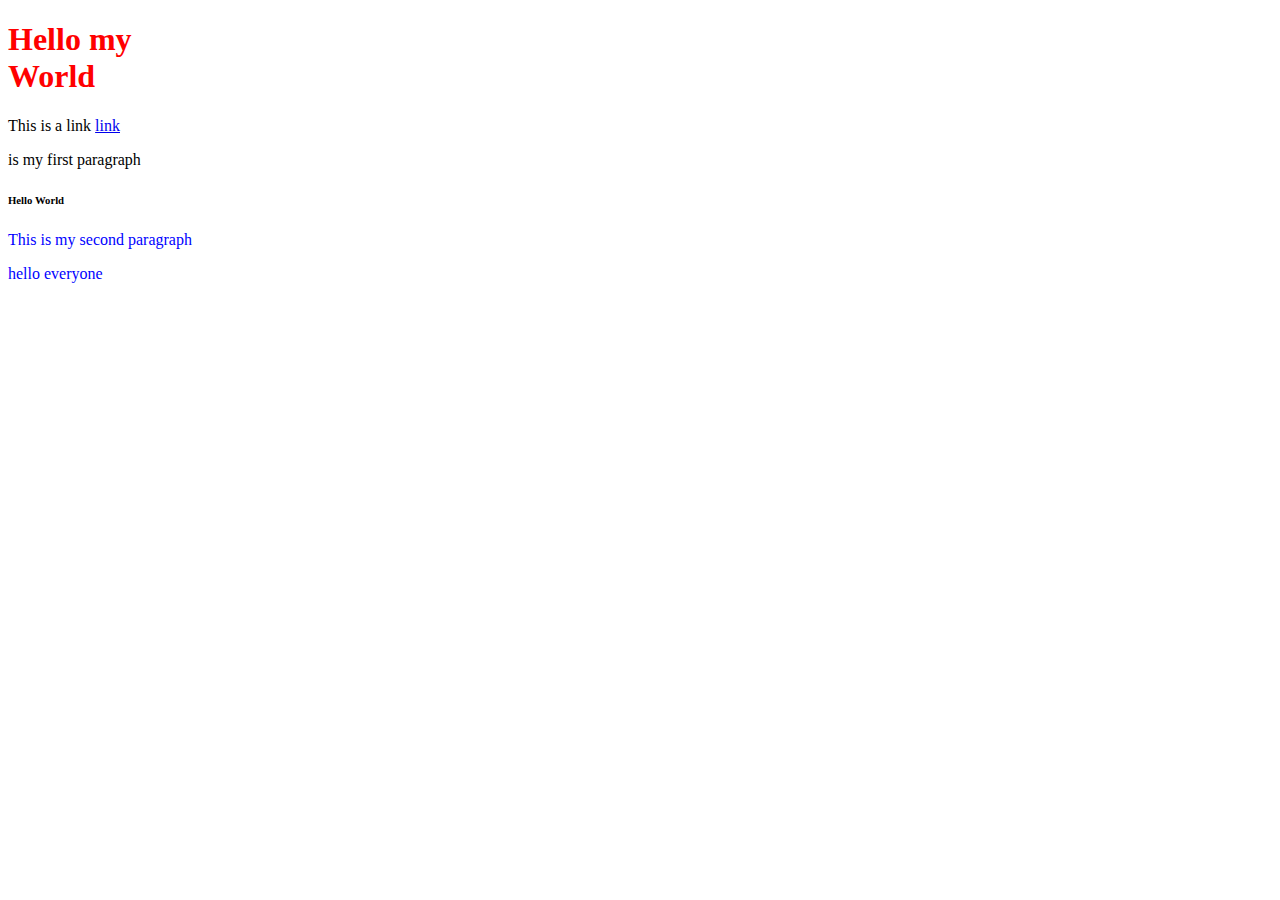
<file: vscode/Index.html>
<!DOCTYPE html>
<html lang="en">

  <head>
    <meta charset="utf-8">
    <meta name=" author" content=" Felipe ">
    <meta name=" teste" content=" teste do teste">
    <title> Hello World </title>
    <link rel="stylesheet" href="style.css">

  </head>

  
  
  <body> 
    <h1>Hello my </br> World </h1>
    
    <p> This is a link <a href = "#3rdpar"> link</a> </a></p>

    </p class = "underline"> is my first paragraph</p> 
    <h6>Hello World</h2>
    <p class = "blued"> This is my second paragraph </p>

    <p id = "3rdpar" class="blued"> hello everyone</p>
    
    </body>

</html>
</file>
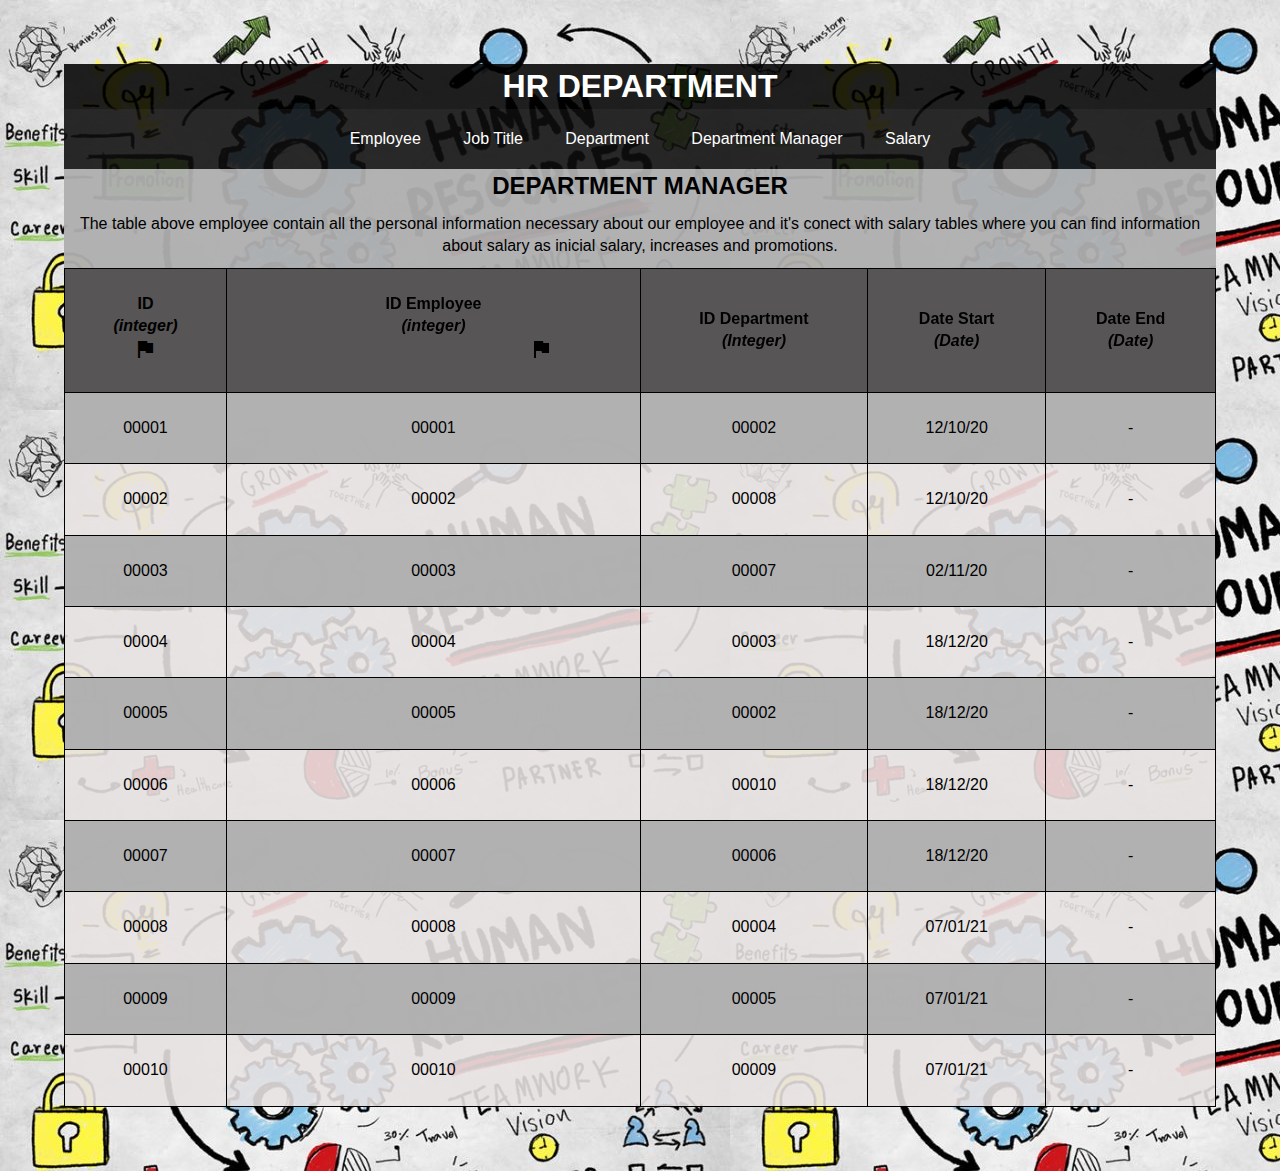
<file: hrWebsite/Department Manager.html>
<!DOCTYPE html>
<html lang="en">

<head> 
  
  <meta name= "author" content= "Felipe" >
  <meta charset= "utf-8" >
  <meta name= "HR WebSite " content= "HR WebSite">
  <link href="https://fonts.googleapis.com/icon?family=Material+Icons"
  rel="stylesheet">
  <link rel="stylesheet" href="css/Style.css">
  <title>  HR DEPARTMENT </title>

</head>


<body>
  <h1 class="title"> HR DEPARTMENT </h1>

  <ul id="menu-h">   
    <li><a href ="Employess.html">Employee</a></li>
    <li><a href="Job Title.html">Job Title</a></li>
    <li><a href="Department.html">Department</a></li>
    <li><a href="Department Manager.html">Department Manager</a></li>
    <li><a href="Salary.html">Salary</a></li> 

  </ul>
    
  <h2 class="table_name" > DEPARTMENT MANAGER</h2>

    <p class="description_table"> The table above employee contain all the personal information necessary about our employee and it's conect with salary tables where you can find information about salary as inicial salary, increases and promotions.</p>
    
    <table >
      <thead class="header" id="fixed">  
        <tr>
          <th>ID </br><i>(integer)</br></i><span class="material-icons" title = "Primary key">flag</span></th>
          <th>ID Employee</br><i>(integer)</br></i><span class="material-icons" title="Foreign key">outlined_flag</span></th>
          <th>ID Department</br><i>(Integer)</i></th>
          <th>Date Start</br><i>(Date)</i></th>
          <th>Date End</br><i>(Date)</i></th>
      
      </tr>
    </thead>  

    <tbody> 
   
    <tr>
      <td>00001</td>
      <td>00001</td>
      <td>00002</td>
      <td>12/10/20</td>
      <td> - </td>
    </tr>
    
    <tr>
      <td>00002</td>
      <td>00002</td>
      <td>00008</td>
      <td>12/10/20</td>
      <td> - </td>
    </tr>

    <tr>
      <td>00003</td>
      <td>00003</td>
      <td>00007</td>
      <td>02/11/20</td>
      <td> - </td>
    </tr>
        
    <tr>
      <td>00004</td>
      <td>00004</td>
      <td>00003</td>
      <td>18/12/20</td>
      <td> - </td>
    </tr>
    
    <tr>
      <td>00005</td>
      <td>00005</td>
      <td>00002</td>
      <td>18/12/20</td>
      <td> - </td>
    </tr>
                
    <tr>
      <td>00006</td>
      <td>00006</td>
      <td>00010</td>
      <td>18/12/20</td>
      <td> - </td>
    </tr>
    </tr>
                  
    <tr>  
      <td>00007</td>
      <td>00007</td>
      <td>00006</td>
      <td>18/12/20</td>
      <td> - </td>
    </tr>
  
    <tr>
      <td>00008</td>
      <td>00008</td>
      <td>00004</td>
      <td>07/01/21</td>
      <td> - </td>
    </tr>      
  
    <tr>
      <td>00009</td>
      <td>00009</td>
      <td>00005</td>
      <td>07/01/21</td>
      <td> - </td>
    </tr>
  
    <tr>
      <td>00010</td>
      <td>00010</td>
      <td>00009</td>
      <td>07/01/21</td>
      <td> - </td>
    </tr>
</tbody> 
  
  </table>
  </body>
</file>
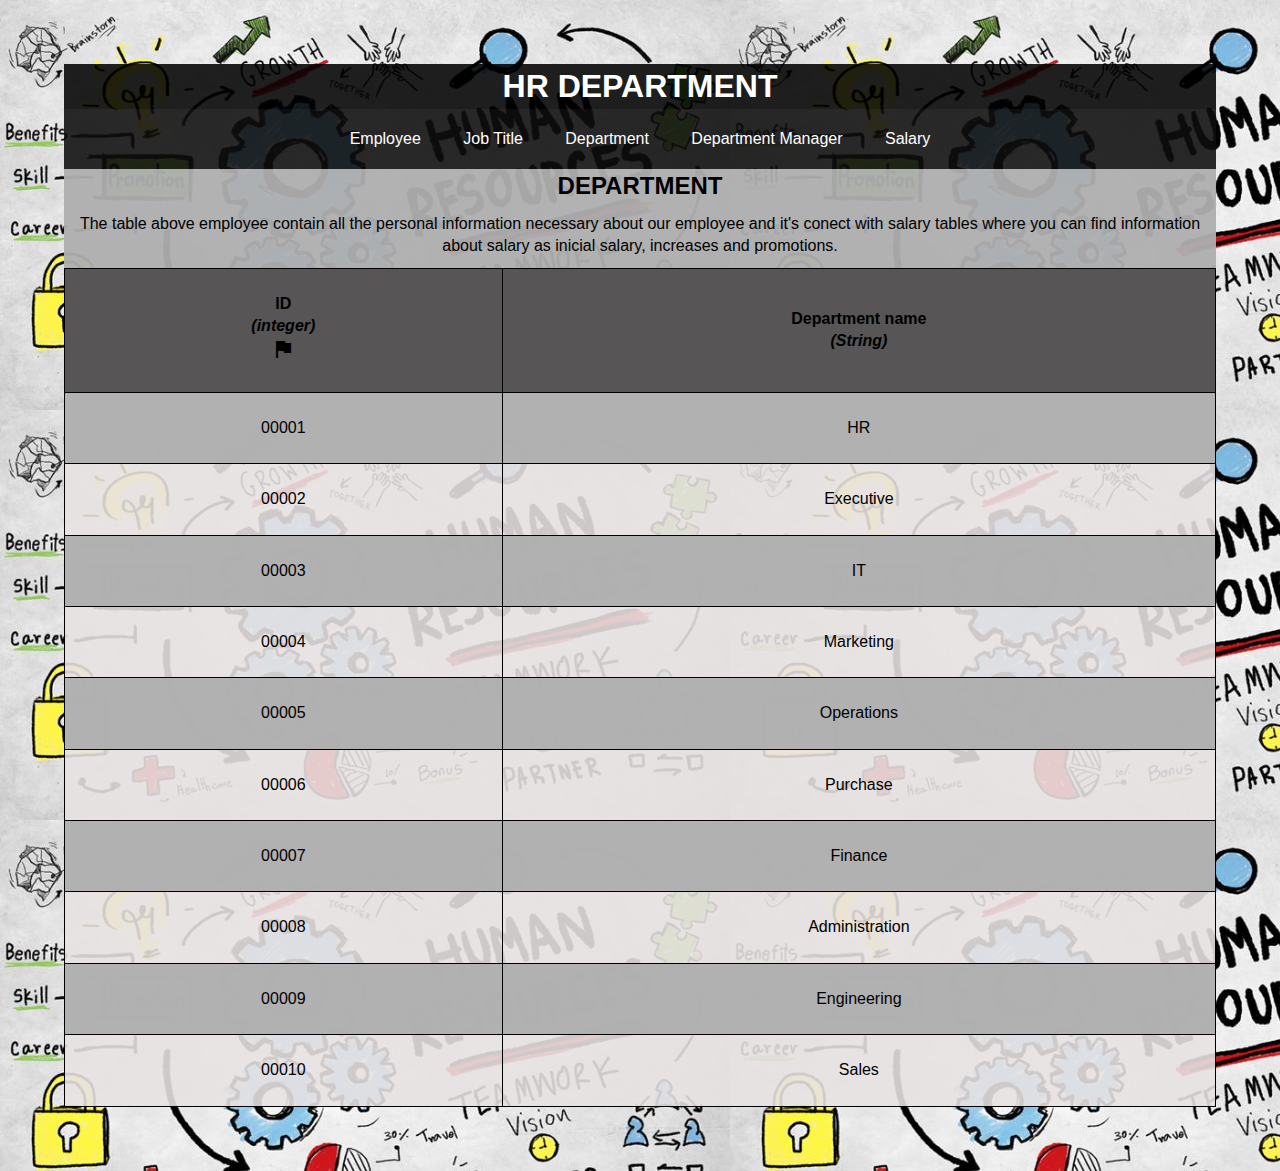
<file: hrWebsite/Department.html>
<!DOCTYPE html>
<html lang="en">

<head> 
  
  <meta name= "author" content= "Felipe" >
  <meta charset= "utf-8" >
  <meta name= "HR WebSite " content= "HR WebSite">
  <link href="https://fonts.googleapis.com/icon?family=Material+Icons"
  rel="stylesheet">
  <link rel="stylesheet" href="css/Style.css">
  <title>  HR DEPARTMENT </title>

</head>


<body>
  <h1 class="title"> HR DEPARTMENT </h1>

  <ul id="menu-h">   
    <li><a href ="Employess.html">Employee</a></li>
    <li><a href="Job Title.html">Job Title</a></li>
    <li><a href="Department.html">Department</a></li>
    <li><a href="Department Manager.html">Department Manager</a></li>
    <li><a href="Salary.html">Salary</a></li> 

  </ul>
    
  <h2 class="table_name" >DEPARTMENT</h2>

  <p class="description_table"> The table above employee contain all the personal information necessary about our employee and it's conect with salary tables where you can find information about salary as inicial salary, increases and promotions.</p>
  

  <table >
    <thead class="header" id="fixed">  
      <tr>

      <th>ID </br><i>(integer)</br></i><span class="material-icons" title = "Primary key">flag</span></th>
      <th>Department name</br><i>(String)</i></th>

      </tr>
    </thead> 
    
      <tbody> 

    <tr>
      <td>00001</td>
      <td>HR</td>
    </tr>
    
    <tr>
      <td>00002</td>
      <td>Executive</td>
    </tr>

    <tr>
      <td>00003</td>
      <td>IT</td>
    </tr>
        
    <tr>
      <td>00004</td>
      <td>Marketing</td>

    </tr>
    
    <tr>
      <td>00005</td>
      <td>Operations</td>
    </tr>
                
    <tr>
      <td>00006</td>
      <td>Purchase</td>
    </tr>
                  
    <tr>  
      <td>00007</td>
      <td>Finance</td>
     
    </tr>
  
    <tr>
      <td>00008</td>
      <td>Administration</td>
    </tr>      
  
    <tr>
      <td>00009</td>
      <td>Engineering</td>

    </tr>
  
    <tr>
      <td>00010</td>
      <td>Sales</td>

    </tr>
</tbody> 
  
  </table>
  </body>
</file>
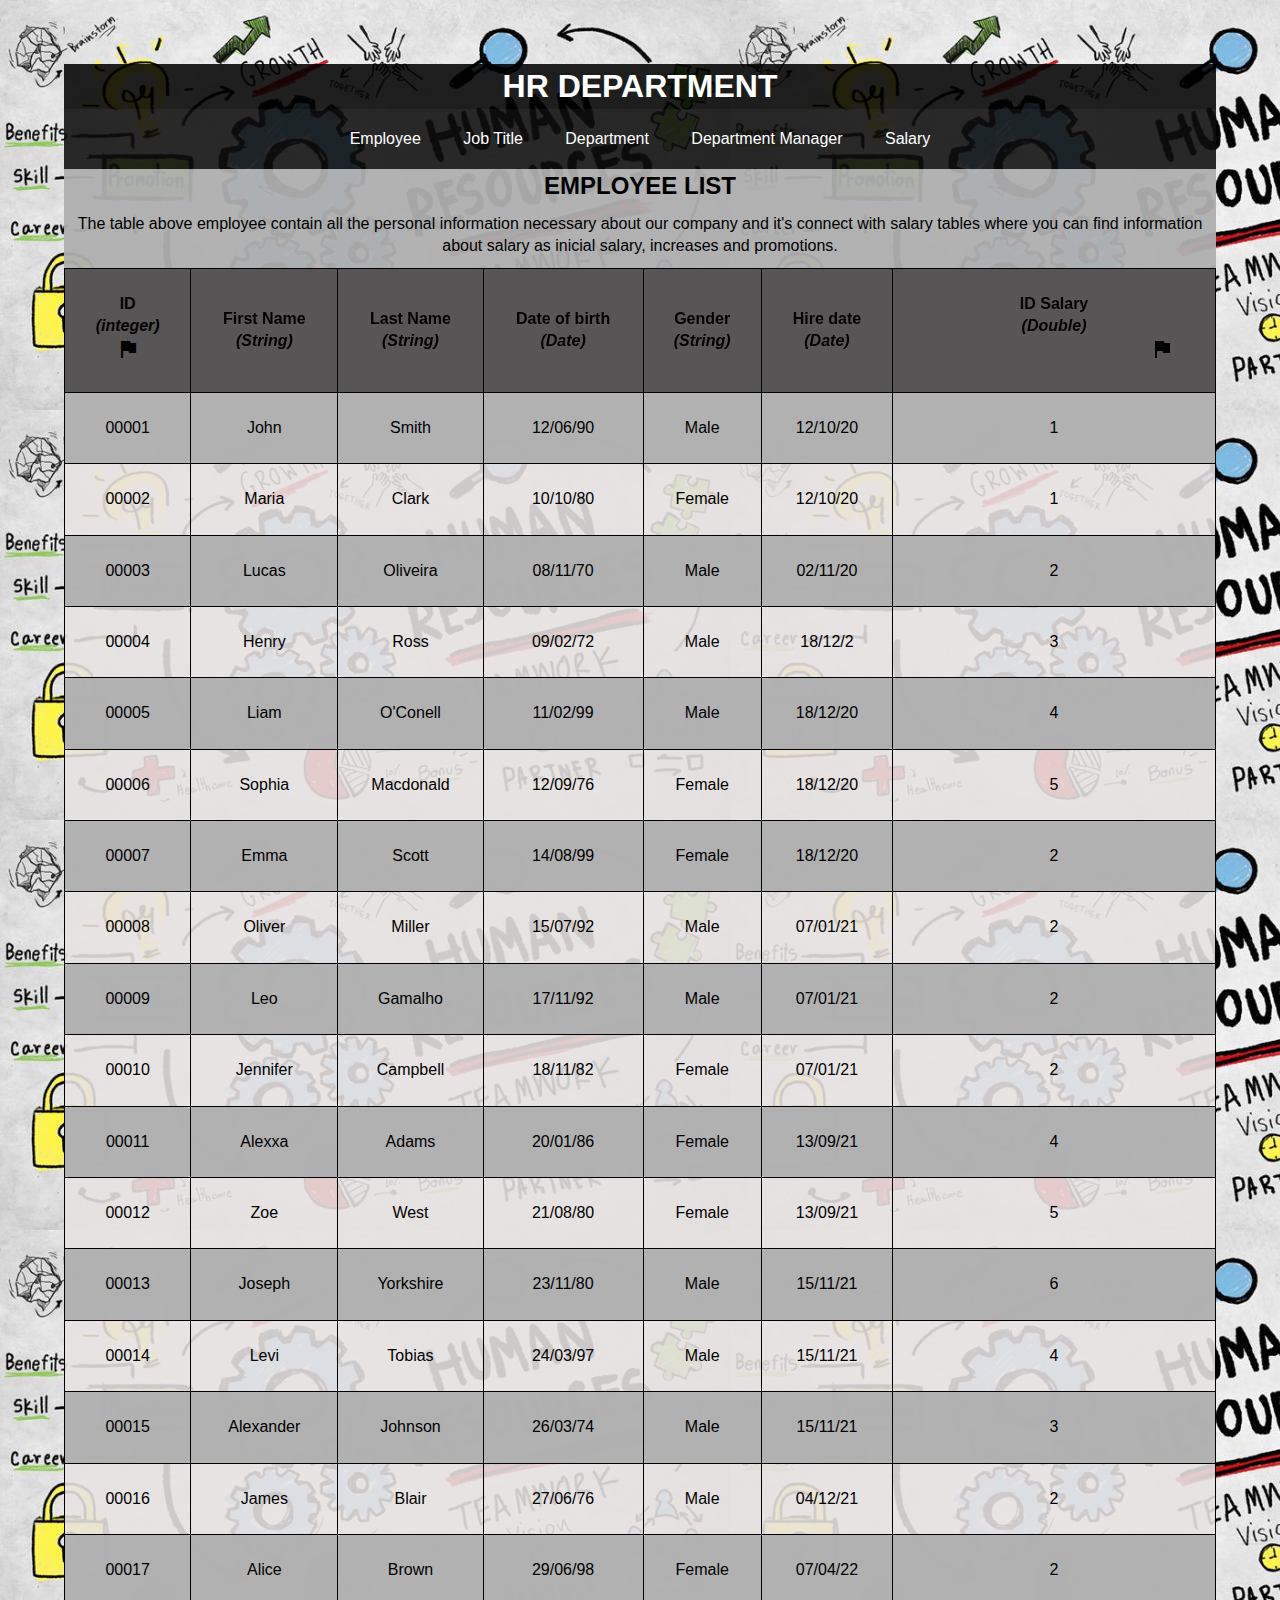
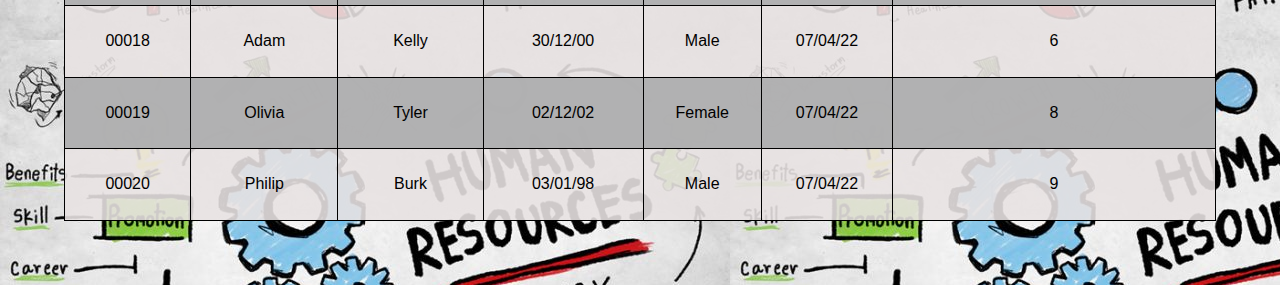
<file: hrWebsite/Employess.html>
<!DOCTYPE html>
<html lang="en">

<head> 
  
  <meta name= "author" content= "Felipe" >
  <meta charset= "utf-8" >
  <meta name= "HR WebSite " content= "HR WebSite">
  <link href="https://fonts.googleapis.com/icon?family=Material+Icons"
  rel="stylesheet">
  
  <link rel="stylesheet" href="css/Style.css">
  <title>  HR DEPARTMENT </title>

</head>


<body>
  <h1 class="title"> HR DEPARTMENT </h1>

  <ul id="menu-h">   
    <li><a href ="Employess.html">Employee</a></li>
    <li><a href="Job Title.html">Job Title</a></li>
    <li><a href="Department.html">Department</a></li>
    <li><a href="Department Manager.html">Department Manager</a></li>
    <li><a href="Salary.html">Salary</a></li> 

  </ul>
    
  <h2 class="table_name" > EMPLOYEE LIST</h2>
  <p class="description_table"> The table above employee contain all the personal information necessary about our company and it's connect with salary tables where you can find information about salary as inicial salary, increases and promotions.</p>
   
  <table >
    <thead class="header" id="fixed">  
      <tr>
        <th>ID </br><i>(integer)</br></i><span class="material-icons" title = "Primary key">flag</span></th>
        <th>First Name</br><i>(String)</i></th>
        <th>Last Name</br><i>(String)</i></th>
        <th>Date of birth</br><i>(Date)</i></th>
        <th>Gender</br><i>(String)</i></th>
        <th>Hire date</br><i>(Date)</i></th>
        <th>ID Salary</br> <i>(Double)</br></i><span class="material-icons" title="Foreign key">outlined_flag</span></th>
      </tr> 
    </thead>

    <tbody> 
      <tr>
        <td>00001</td>
        <td>John</td>
        <td>Smith</td>
        <td>12/06/90</td>
        <td>Male</td>
        <td>12/10/20</td>
        <td>1</td>
        </tr>

      <tr>
        <td>00002</td>
        <td>Maria</td>
        <td>Clark</td>
        <td>10/10/80</td>
        <td>Female</td>
        <td>12/10/20</td>
        <td>1</td>
      </tr>

    <tr>
      <td>00003</td>
      <td>Lucas</td>
      <td>Oliveira</td>
      <td>08/11/70</td>
      <td>Male</td>
      <td>02/11/20</td>
      <td>2</td>
    </tr>
        
    <tr>
      <td>00004</td>
      <td>Henry</td>
      <td>Ross</td>
      <td>09/02/72</td>
      <td>Male</td>
      <td>18/12/2</td>
      <td>3</td>
    </tr>
    
    <tr>
      <td>00005</td>
      <td>Liam</td>
      <td>O'Conell</td>
      <td>11/02/99</td>
      <td>Male</td>
      <td>18/12/20</td>
      <td>4</td>
    </tr>
                
    <tr>
      <td>00006</td>
      <td>Sophia</td> 
      <td>Macdonald</td> 
      <td>12/09/76</td>     
      <td>Female</td>      
      <td>18/12/20</td>      
      <td>5</td>
    </tr>
                  
    <tr>  
      <td>00007</td>
      <td>Emma</td> 
      <td>Scott</td> 
      <td>14/08/99</td> 
      <td>Female</td> 
      <td>18/12/20</td>    
      <td>2</td>
    </tr>
    <tr>
      <td>00008</td>
      <td>Oliver</td>
      <td>Miller</td> 
      <td>15/07/92</td>
      <td>Male</td>
      <td>07/01/21</td>
      <td>2</td> 
    </tr>      

    <tr>
      <td>00009</td>
      <td>Leo</td>
      <td>Gamalho</td> 
      <td>17/11/92</td>
      <td>Male</td>
      <td>07/01/21</td>
      <td>2</td>
    </tr>

    <tr>
      <td>00010</td>
      <td>Jennifer</td>
      <td>Campbell</td> 
      <td>18/11/82</td>
      <td>Female</td>
      <td>07/01/21</td>
      <td>2</td>
    </tr>

    <tr>
      <td>00011</td>
      <td>Alexxa</td>
      <td>Adams</td> 
      <td>20/01/86</td>
      <td>Female</td>
      <td>13/09/21</td>
      <td>4</td>
    </tr>
    <tr>
      <td>00012</td>
      <td>Zoe</td>
      <td>West</td> 
      <td>21/08/80</td>
      <td>Female</td>
      <td>13/09/21</td>
      <td>5</td>
    </tr>
    
    <tr>
      <td>00013</td>
      <td>Joseph</td>
      <td>Yorkshire</td>
      <td>23/11/80</td>
      <td>Male</td>
      <td>15/11/21</td>
      <td>6</td>
    </tr>
    
    <tr>
      <td>00014</td>
      <td>Levi</td> 
      <td>Tobias</td>
      <td>24/03/97</td>
      <td>Male</td>
      <td>15/11/21</td>
      <td>4</td>
    </tr>
                
    <tr>
      <td>00015</td>
      <td>Alexander</td>
      <td>Johnson</td>                          
      <td>26/03/74</td>     
      <td>Male</td>      
      <td>15/11/21</td>      
      <td>3</td>
    </tr>
                  
    <tr>  
      <td>00016</td>
      <td>James</td>
      <td>Blair</td>   
      <td>27/06/76</td> 
      <td>Male</td> 
      <td>04/12/21</td>    
      <td>2</td>
    </tr>

    <tr>
      <td>00017</td>
      <td>Alice</td>
      <td>Brown</td> 
      <td>29/06/98</td>
      <td>Female</td>
      <td>07/04/22</td>
      <td>2</td> 
    </tr>      

    <tr>
      <td>00018</td>
      <td>Adam</td>
      <td>Kelly</td> 
      <td>30/12/00</td>
      <td>Male</td>
      <td>07/04/22</td>
      <td>6</td>
    </tr>

    <tr>
      <td>00019</td>
      <td>Olivia</td>
      <td>Tyler</td> 
      <td>02/12/02</td>
      <td>Female</td>
      <td>07/04/22</td>
      <td>8</td>
    </tr>

    <tr>
      <td>00020</td>
      <td>Philip</td>
      <td>Burk</td> 
      <td>03/01/98</td>
      <td>Male</td>
      <td>07/04/22</td>
      <td>9</td>
    
    </tr>
  </tbody> 
  </table>

  </body>
</file>
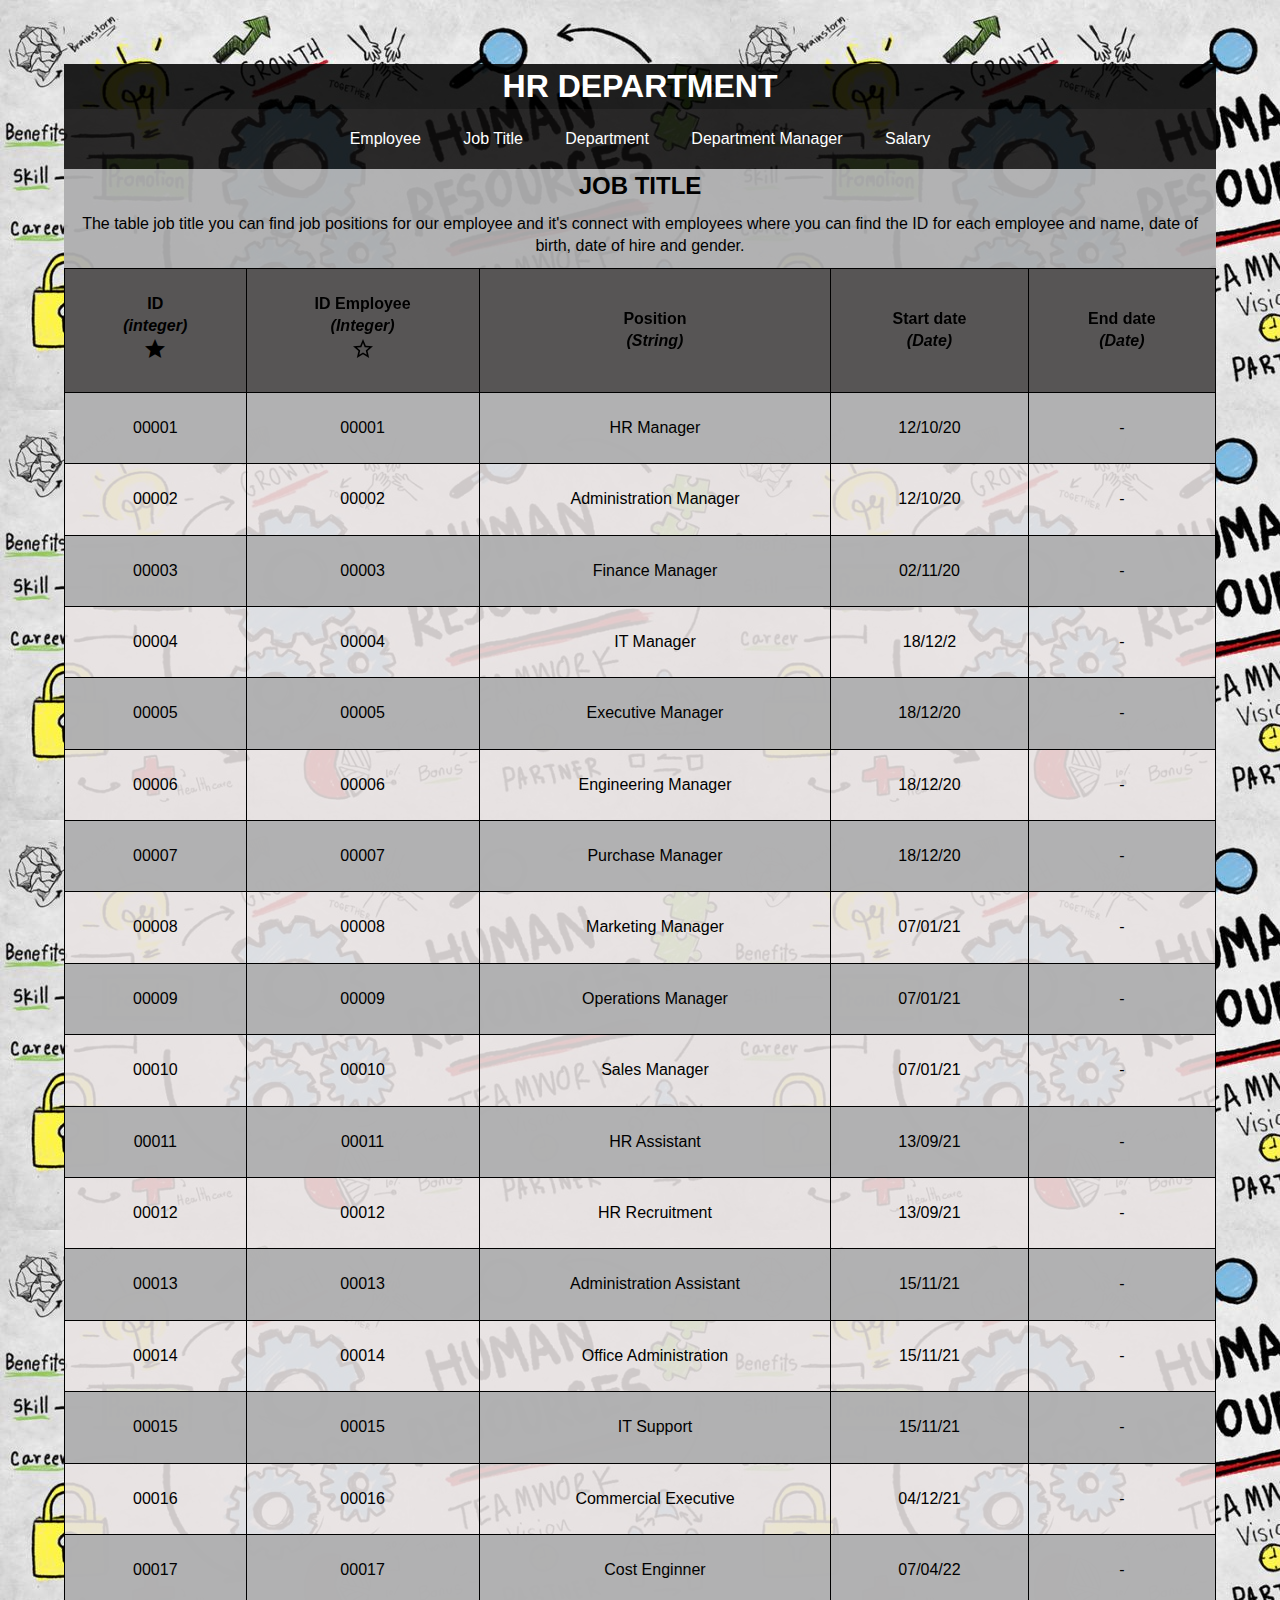
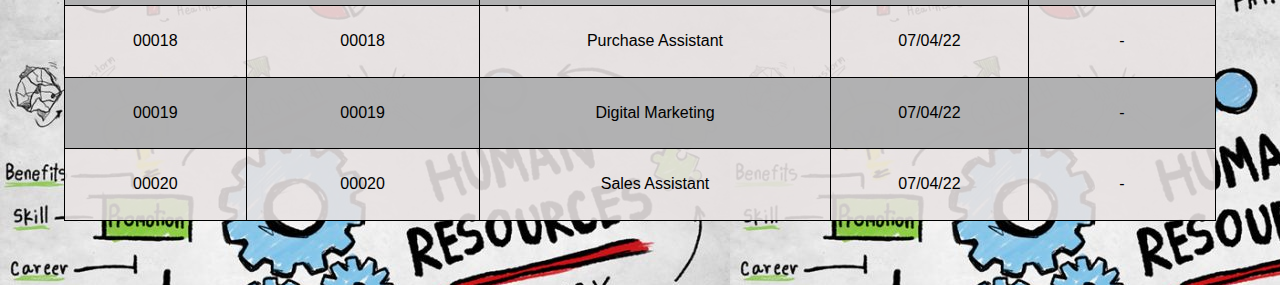
<file: hrWebsite/Job Title.html>
<!DOCTYPE html>
<html lang="en">

<head> 
  
  <meta name= "author" content= "Felipe" >
  <meta charset= "utf-8" >
  <meta name= "HR WebSite " content= "HR WebSite">
  <link href="https://fonts.googleapis.com/icon?family=Material+Icons"
  rel="stylesheet">
  <link rel="stylesheet" href="css/Style.css">
  <title>  HR DEPARTMENT </title>

</head>


<body>
  <h1 class="title"> HR DEPARTMENT </h1>

  <ul id="menu-h">   
    <li><a href ="Employess.html">Employee</a></li>
    <li><a href="Job Title.html">Job Title</a></li>
    <li><a href="Department.html">Department</a></li>
    <li><a href="Department Manager.html">Department Manager</a></li>
    <li><a href="Salary.html">Salary</a></li> 

  </ul>

  <h2 class="table_name" > JOB TITLE</h2>

  <p class="description_table"> The table job title you can find job positions for our employee and it's connect with employees where you can find the ID for each employee and name, date of birth, date of hire and gender.</p>
  
  <table >
    <thead class="header" id="fixed">  
      <tr>
      <th>ID </br><i>(integer)</br></i><span class="material-icons" title = "Primary key">star</span></th>
      <th>ID Employee</br><i>(Integer)</br></i><span class="material-icons" title="Foreign key">star_border</span></th>
      <th>Position</br><i>(String)</i></th>
      <th>Start date</br><i>(Date)</i></th>
      <th>End date</br><i>(Date)</i></th>
    </tr> 
    </thead>   
    
  <tbody> 
    <tr>
      <td>00001</td>
      <td>00001</td>
      <td>HR Manager</td>
      <td>12/10/20</td>
      <td> - </td>
    </tr>
    
    <tr>
      <td>00002</td>
      <td>00002</td>
      <td>Administration Manager</td>
      <td>12/10/20</td>
      <td> - </td>
    </tr>

    <tr>
      <td>00003</td>
      <td>00003</td>
      <td>Finance Manager</td>
      <td>02/11/20</td>
      <td> - </td>
    </tr>
        
    <tr>
      <td>00004</td>
      <td>00004</td>
      <td>IT Manager</td>
      <td>18/12/2</td>
      <td> - </td>
    </tr>
    
    <tr>
      <td>00005</td>
      <td>00005</td>
      <td>Executive Manager</td>
      <td>18/12/20</td>
      <td> - </td>
    </tr>
                
    <tr>
      <td>00006</td>
      <td>00006</td>    
      <td>Engineering Manager</td>      
      <td>18/12/20</td>      
      <td> - </td>
    </tr>
                  
    <tr>  
      <td>00007</td>
      <td>00007</td>  
      <td>Purchase Manager</td> 
      <td>18/12/20</td>    
      <td> - </td>
    </tr>

    <tr>
      <td>00008</td>
      <td>00008</td>
      <td>Marketing Manager</td>
      <td>07/01/21</td>
      <td> - </td> 
    </tr>      

    <tr>
      <td>00009</td>
      <td>00009</td>
      <td>Operations Manager</td> 
      <td>07/01/21</td>
      <td> - </td>
    </tr>

    <tr>
      <td>00010</td>
      <td>00010</td>
      <td>Sales Manager</td> 
      <td>07/01/21</td>
      <td> - </td>
    </tr>

    <tr>
      <td>00011</td>
      <td>00011</td>
      <td>HR Assistant </td> 
      <td>13/09/21</td>
      <td> - </td>
    </tr>
    <tr>
      <td>00012</td>
      <td>00012</td>
      <td>HR Recruitment</td>
      <td>13/09/21</td>
      <td> - </td>
    </tr>
    
    <tr>
      <td>00013</td>
      <td>00013</td>
      <td>Administration Assistant</td>
      <td>15/11/21</td>
      <td> - </td>
    </tr>
    
    <tr>
      <td>00014</td>
      <td>00014</td> 
      <td>Office Administration</td>
      <td>15/11/21</td>
      <td> - </td>
    </tr>
                
    <tr>
      <td>00015</td>
      <td>00015</td>
      <td>IT Support</td>      
      <td>15/11/21</td>      
      <td> - </td>
    </tr>
                  
    <tr>  
      <td>00016</td>
      <td>00016</td>
      <td>Commercial Executive</td>    
      <td>04/12/21</td>    
      <td> - </td>
    </tr>

    <tr>
      <td>00017</td>
      <td>00017</td>
      <td>Cost Enginner</td> 
      <td>07/04/22</td>
      <td> - </td> 
    </tr>      

    <tr>
      <td>00018</td>
      <td>00018</td>
      <td>Purchase Assistant</td>
      <td>07/04/22</td>
      <td> - </td>
    </tr>

    <tr>
      <td>00019</td>
      <td>00019</td>
      <td>Digital Marketing</td>
      <td>07/04/22</td>
      <td> - </td>
    </tr>

    <tr>
      <td>00020</td>
      <td>00020</td>
      <td>Sales Assistant</td>
      <td>07/04/22</td>
      <td> - </td>
    </tr>
    </tbody> 

  </table>
  </body>
</file>
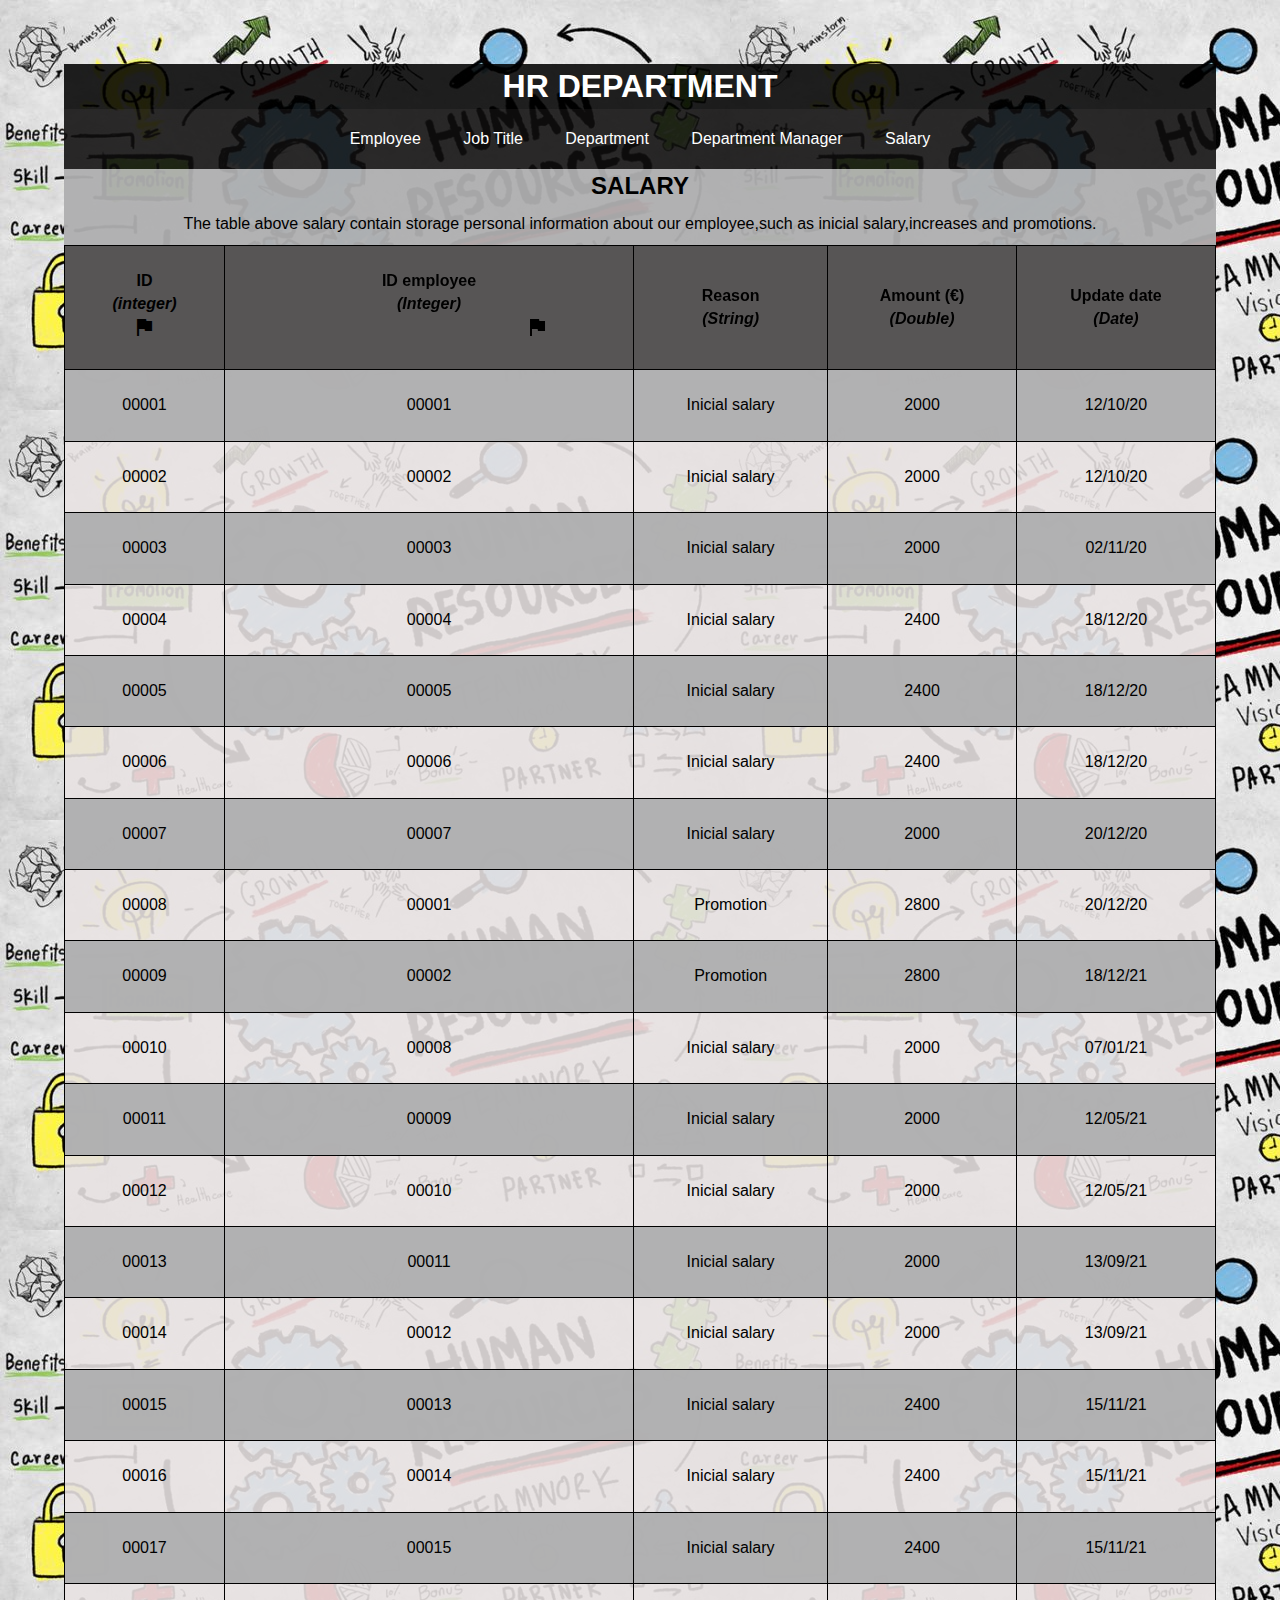
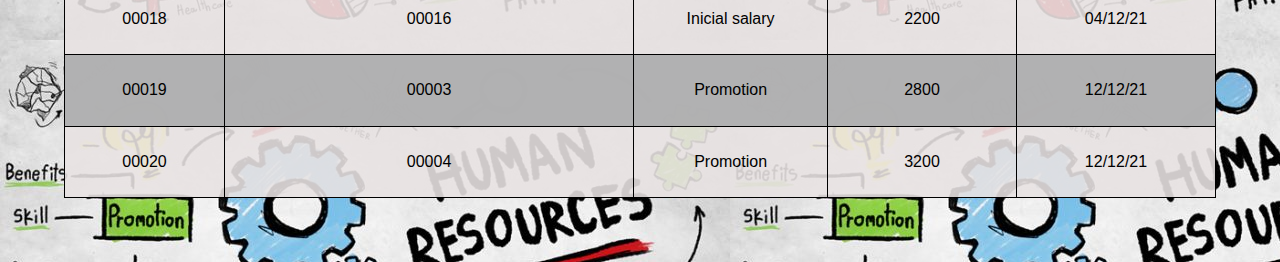
<file: hrWebsite/Salary.html>
<!DOCTYPE html>
<html lang="en">

<head> 
  
  <meta name= "author" content= "Felipe" >
  <meta charset= "utf-8" >
  <meta name= "HR WebSite " content= "HR WebSite">
  <link href="https://fonts.googleapis.com/icon?family=Material+Icons"
  rel="stylesheet">
  <link rel="stylesheet" href="css/Style.css">
  <title>  HR DEPARTMENT </title>

</head>


<body>
  <h1 class="title"> HR DEPARTMENT </h1>

  <ul id="menu-h">   
    <li><a href ="Employess.html">Employee</a></li>
    <li><a href="Job Title.html">Job Title</a></li>
    <li><a href="Department.html">Department</a></li>
    <li><a href="Department Manager.html">Department Manager</a></li>
    <li><a href="Salary.html">Salary</a></li> 

  </ul>
    
  <h2 class="table_name" > SALARY </h2>
  <p class="description_table">The table above salary contain storage personal information about our employee,such as inicial salary,increases and promotions.</p>


  <table >
    <thead class="header" id="fixed">  
      <tr>
        <th>ID </br><i>(integer)</br></i><span class="material-icons" title = "Primary key">flag</span></th>
        <th>ID employee</br><i>(Integer)</br></i><span class="material-icons" title="Foreign key">outlined_flag</span></th>
        <th>Reason</br><i>(String)</i></th>
        <th>Amount (€)</br><i>(Double)</i></th>
        <th>Update date</br><i>(Date)</i></th>   
  </tr> 
  </thead>  
  <tbody>
  <tr>
    <td>00001</td>
    <td>00001</td>
    <td>Inicial salary</td>
    <td>2000</td>
    <td>12/10/20</td>
    
  </tr>
  
  <tr>
    <td>00002</td>
    <td>00002</td>
    <td>Inicial salary</td>
    <td>2000</td>
    <td>12/10/20</td>
    
  </tr>

  <tr>
    <td>00003</td>
    <td>00003</td>
    <td>Inicial salary</td>
    <td>2000</td>
    <td>02/11/20</td>
  </tr>
      
  <tr>
    <td>00004</td>
    <td>00004</td>
    <td>Inicial salary</td>
    <td>2400</td>
    <td>18/12/20</td>
  </tr>
  
  <tr>
    <td>00005</td>
    <td>00005</td>
    <td>Inicial salary</td>
    <td>2400</td>
    <td>18/12/20</td>
  </tr>
              
  <tr>
    <td>00006</td>
    <td>00006</td>
    <td>Inicial salary</td>
    <td>2400</td>
    <td>18/12/20</td>
  </tr>
              

  <tr>
    <td>00007</td>
    <td>00007</td>
    <td>Inicial salary</td>
    <td>2000</td>
    <td>20/12/20</td>
  </tr>      
  <tr>
    <td>00008</td>
    <td>00001</td>
    <td>Promotion</td>
    <td>2800</td>
    <td>20/12/20</td>
  </tr>

  <tr>  
    <td>00009</td>
    <td>00002</td>
    <td>Promotion</td>
    <td>2800</td>
    <td>18/12/21</td>
  </tr>


  <tr>
    <td>00010</td>
    <td>00008</td>
    <td>Inicial salary</td>
    <td>2000</td>
    <td>07/01/21</td>
  </tr>

  <tr>
    <td>00011</td>
    <td>00009</td>
    <td>Inicial salary</td>
    <td>2000</td>
    <td>12/05/21</td>
  </tr>
  <tr>
    <td>00012</td>
    <td>00010</td>
    <td>Inicial salary</td>
    <td>2000</td>
    <td>12/05/21</td>
  </tr>
  
  <tr>
    <td>00013</td>
    <td>00011</td>
    <td>Inicial salary</td>
    <td>2000</td>
    <td>13/09/21</td>
  </tr>
  
  <tr>
    <td>00014</td>
    <td>00012</td>
    <td>Inicial salary</td>
    <td>2000</td>
    <td>13/09/21</td>
  </tr>
              
  <tr>
    <td>00015</td>
    <td>00013</td>
    <td>Inicial salary</td>
    <td>2400</td>
    <td>15/11/21</td>
  </tr>
                
  <tr>  
    <td>00016</td>
    <td>00014</td>
    <td>Inicial salary</td>
    <td>2400</td>
    <td>15/11/21</td>
  </tr>

  <tr>
    <td>00017</td>
    <td>00015</td>
    <td>Inicial salary</td>
    <td>2400</td>
    <td>15/11/21</td>
  </tr>      

  <tr>
    <td>00018</td>
    <td>00016</td>
    <td>Inicial salary</td>
    <td>2200</td>
    <td>04/12/21</td>
 
  </tr>

  <tr>
    <td>00019</td>
    <td>00003</td>
    <td>Promotion</td>
    <td>2800</td>
    <td>12/12/21</td>
  </tr>

  <tr>
    <td>00020</td>
    <td>00004</td>
    <td>Promotion</td>
    <td>3200</td>
    <td>12/12/21</td>
  </tr>

</tbody> 
</table>
</body>
</file>
<file: vscode/style.css>
h1{
    color: red;
}

.underline{
    text-decoration: underline;
    text-decoration-color: blue;
}
.blued{
    color: blue;
}
</file>
<file: hrWebsite/css/Style.css>
* {
  margin:  0;
  padding: 0;
  box-sizing: 0;  
}
.title{
  color:rgb(255, 255, 255);
  background-color: rgba(0, 0, 0, 0.87);
  background-size: 100%;
  text-align: center;

}
body{
text-align: center;
margin: cm;
padding: 5%;
font: normal medium/1.4 sans-serif;
}


body{
  background-image:url(../Image/1-14-730x410-1.jpg);
  background-size:auto;
  
}


#menu-h { 
    
  background-color: rgba(15, 14, 14, 0.884);  
  background-size: 100%;
  text-align: center;

 }

#menu-h li{
  display: inline;
}

#menu-h li a{

  display: inline-block;    
  color: rgb(255, 255, 255);
  text-decoration: none;
  padding: 19px;
  transition: background 1s; 
  text-align: center;
     
}


#menu-h li a:hover{  
  background-color: rgb(191, 194, 19);
}

.table_name{
  background-color: rgb(174, 174, 175, 0.952);
  text-align: center;
}

.description_table{
  padding: 10px;
  text-align: center;
  background-color: rgb(174, 174, 175, 0.952);
  color: black;
}


table {
 
  text-align: center;
  border-collapse: collapse;
  width:100%;
  background-color: rgba(231, 226, 226, 0.89);
}


tbody tr:nth-child(odd) {
    background: rgba(174, 174, 175, 0.952);

}

th{
  color: rgb(0, 0, 0);
  position: sticky;
  border: 3px solid;
  background-color: rgb(87, 85, 85);
}

th, td {
  padding: 1.5rem;
  text-align: center;
  border: 1px solid rgb(0, 0, 0);
  }

  
.header
{
  position: sticky;
  top: 0;
}
  .content {
    padding: 16px;
  }
  

  .sticky {
    position: fixed;
    top: 0;
    width: 100%
  }
  
  /* Add some top padding to the page content to prevent sudden quick movement (as the header gets a new position at the top of the page (position:fixed and top:0) */
  .sticky + .content {
    padding-top: 102px;
  }
}
</file>
